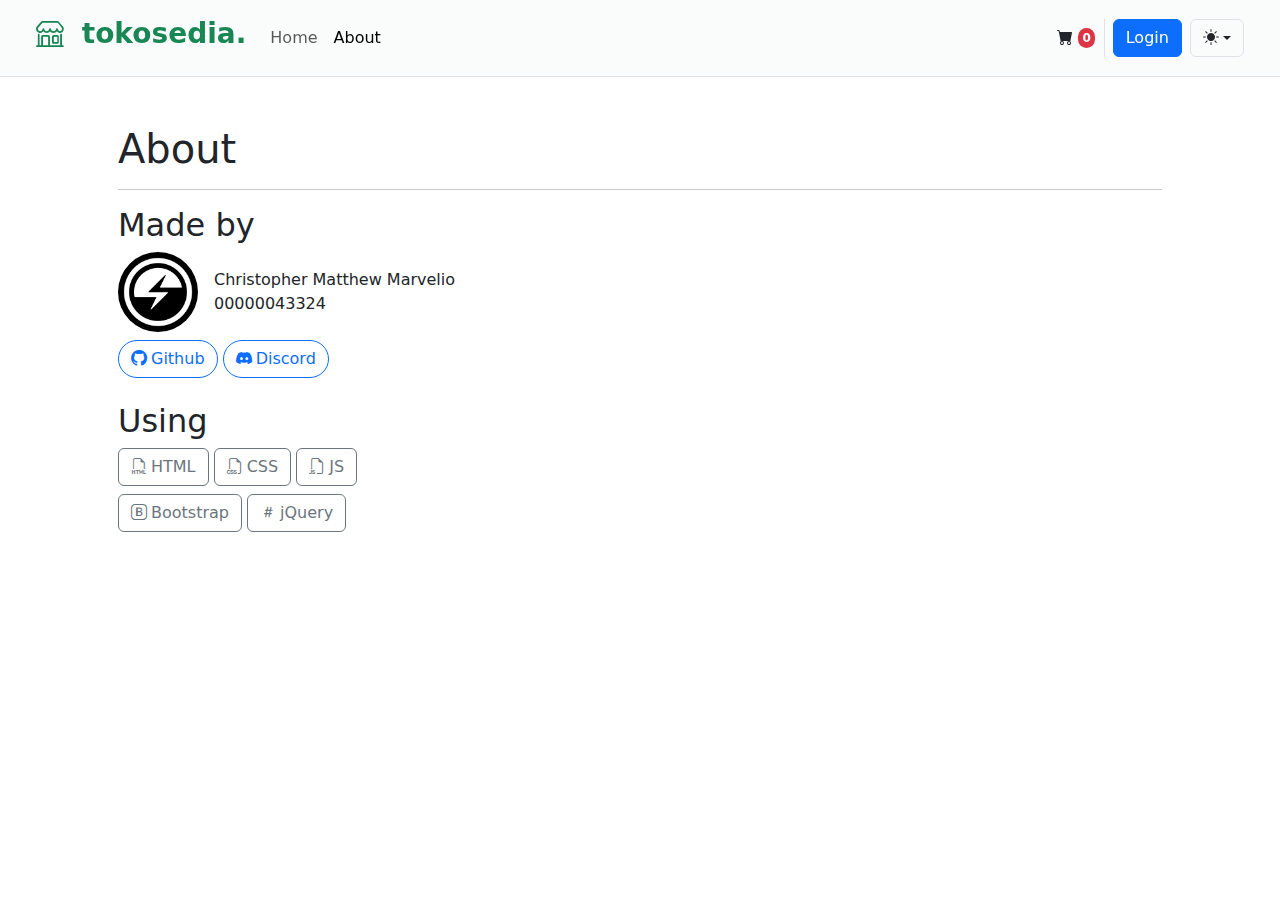
<file: about.html>
<!DOCTYPE html>
<html lang="en">
	<head>
		<meta charset="UTF-8" />
		<meta name="viewport" content="width=device-width, initial-scale=1.0" />
		<title>About</title>
		<link
			href="https://cdn.jsdelivr.net/npm/bootstrap@5.3.2/dist/css/bootstrap.min.css"
			rel="stylesheet"
		/>
		<link
			rel="stylesheet"
			href="https://cdn.jsdelivr.net/npm/bootstrap-icons@1.11.1/font/bootstrap-icons.css"
		/>
		<link rel="icon" type="image/x-icon" href="favicon.ico">
		<link href="styles.css" rel="stylesheet" />
	</head>
	<body>
		<nav
			class="navbar navbar-expand-lg border-bottom py-2 bg-body-tertiary sticky-top bg-opacity-75"
		>
			<div class="container-fluid mx-4 my-1">
				<a class="navbar-brand text-success" href="index.html">
					<h3 class="fw-bold">
						<i class="bi-shop me-2"></i>
						tokosedia.
					</h3>
				</a>
				<button
					class="navbar-toggler"
					type="button"
					data-bs-toggle="collapse"
					data-bs-target="#navbarSupportedContent"
					aria-controls="navbarSupportedContent"
					aria-expanded="false"
					aria-label="Toggle navigation"
				>
					<span class="navbar-toggler-icon"></span>
				</button>
				<div class="collapse navbar-collapse" id="navbarSupportedContent">
					<ul class="navbar-nav me-auto mb-2 mb-lg-0">
						<li class="nav-item">
							<a class="nav-link" href="index.html">Home</a>
						</li>
						<li class="nav-item">
							<a class="nav-link active" href="about.html">About</a>
						</li>
					</ul>
					<ul class="navbar-nav ms-auto mb-2 mb-lg-0">
						<li class="nav-item d-flex">
							<button class="btn p-0" id="nav-balance">
								<i class="bi-cash-coin me-1"></i>
								<span id="balance" class="badge p-1 bg-success">100.000</span>
							</button>
							<!-- </li> -->
							<!-- <li class="nav-item"> -->
							<button class="btn p-0 mx-2" id="nav-cart">
								<i class="bi-cart-fill"></i>
								<span id="cartItems" class="badge p-1 bg-danger rounded-pill"
									>0</span
								>
							</button>
							<div class="border-end"></div>
							<!-- </li> -->
							<button class="btn mx-2 btn-primary" id="nav-login">Login</button>
							<button class="btn mx-2 btn-primary" id="nav-logout">
								Logout
							</button>
						</li>
					</ul>
					<!-- <ul class="navbar-nav mb-2 mb-lg-0">
					</ul> -->
					<ul class="navbar-nav mb-2 mb-lg-0">
						<li class="nav-item dropdown">
							<button
								aria-expanded="false"
								id="bd-theme"
								class="btn dropdown-toggle d-flex align-items-center border"
								data-bs-toggle="dropdown"
								type="button"
							>
								<i class="theme-icon-active"></i>
							</button>
							<ul class="dropdown-menu dropdown-menu-end p-2">
								<li>
									<button
										class="rounded dropdown-item align-items-center mb-1"
										data-bs-theme-value="light"
										type="button"
									>
										<i
											class="bi-sun-fill me-2"
											data-theme-icon="bi-sun-fill"
										></i>
										Light
									</button>
								</li>
								<li>
									<button
										class="rounded dropdown-item d-flex align-items-center mb-1"
										data-bs-theme-value="dark"
										type="button"
									>
										<i
											class="bi-moon-stars-fill me-2"
											data-theme-icon="bi-moon-stars-fill"
										></i>
										Dark
									</button>
								</li>
								<li>
									<button
										class="rounded dropdown-item d-flex align-items-center"
										data-bs-theme-value="auto"
										type="button"
									>
										<i
											class="bi-circle-half me-2"
											data-theme-icon="bi-circle-half"
										></i>
										Auto
									</button>
								</li>
							</ul>
						</li>
					</ul>
				</div>
			</div>
		</nav>
		<header>
			<div class="container px-4 px-lg-5 my-5">
				<h1>About</h1>
				<hr />
				<h2>Made by</h2>
				<div class="mb-4">
					<div class="d-flex align-items-center mb-2">
						<div>
							<img
								src="images/cmm.png"
								class="rounded-circle profile-image"
								alt="Christopher Matthew Marvelio"
							/>
						</div>
						<div class="ms-3">
							Christopher Matthew Marvelio
							<br />
							00000043324
						</div>
					</div>
					<a
						class="btn btn-outline-primary rounded-5"
						href="https://github.com/cmmhero"
						target="_blank"
					>
						<i class="bi-github me-1"></i>Github
					</a>
					<a
						class="btn btn-outline-primary rounded-5"
						href="https://discord.com/users/361365554860392461"
						target="_blank"
					>
						<i class="bi-discord me-1"></i>Discord
					</a>
				</div>
				<h2>Using</h2>
				<div class="mb-4">
					<div>
						<a
							class="btn btn-outline-secondary"
							href="https://developer.mozilla.org/en-US/docs/Web/HTML"
							target="_black"
						>
							<i class="bi-filetype-html me-1"></i>HTML
						</a>
						<a
							class="btn btn-outline-secondary"
							href="https://developer.mozilla.org/en-US/docs/Web/CSS"
							target="_black"
						>
							<i class="bi-filetype-css me-1"></i>CSS
						</a>
						<a
							class="btn btn-outline-secondary"
							href="https://developer.mozilla.org/en-US/docs/Web/JavaScript"
							target="_black"
						>
							<i class="bi-filetype-js me-1"></i>JS
						</a>
					</div>
					<div class="mt-2">
						<a
							class="btn btn-outline-secondary"
							href="https://getbootstrap.com/"
							target="_black"
						>
							<i class="bi-bootstrap me-1"></i>Bootstrap
						</a>
						<a
							class="btn btn-outline-secondary"
							href="https://jquery.com/"
							target="_black"
						>
							<i class="bi-hash me-1"></i>jQuery
						</a>
					</div>
				</div>
			</div>
		</header>
	</body>
	<script
		src="https://cdn.jsdelivr.net/npm/bootstrap@5.3.2/dist/js/bootstrap.bundle.min.js"
		integrity="sha384-C6RzsynM9kWDrMNeT87bh95OGNyZPhcTNXj1NW7RuBCsyN/o0jlpcV8Qyq46cDfL"
		crossorigin="anonymous"
	></script>
	<script src="https://ajax.googleapis.com/ajax/libs/jquery/3.7.1/jquery.min.js"></script>
	<script src="theme.js"></script>
	<script src="script.js"></script>
</html>
</file>
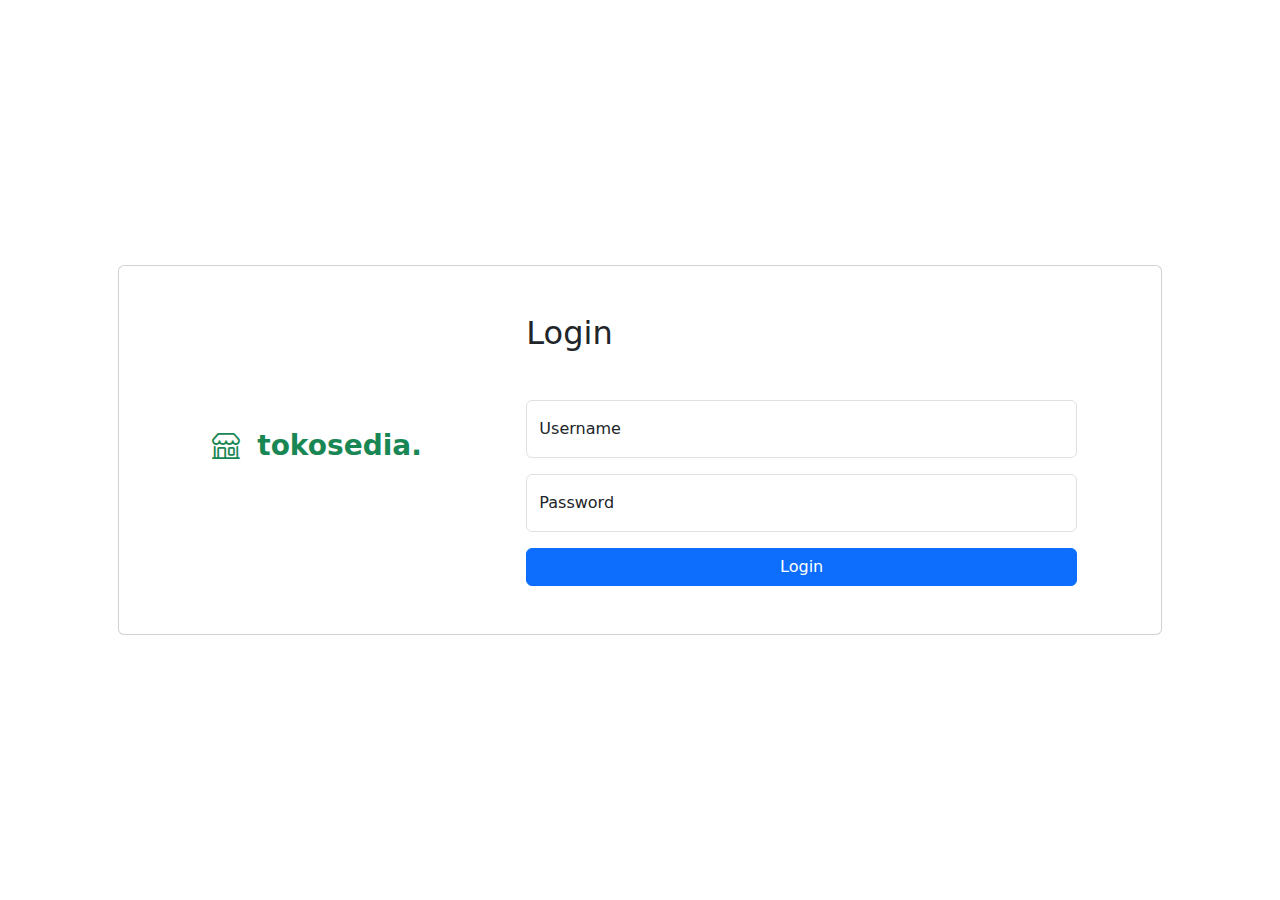
<file: login.html>
<!DOCTYPE html>
<html lang="en">
	<head>
		<meta charset="UTF-8" />
		<meta name="viewport" content="width=device-width, initial-scale=1.0" />
		<title>Login</title>
		<link
			href="https://cdn.jsdelivr.net/npm/bootstrap@5.3.2/dist/css/bootstrap.min.css"
			rel="stylesheet"
		/>
		<link
			rel="stylesheet"
			href="https://cdn.jsdelivr.net/npm/bootstrap-icons@1.11.1/font/bootstrap-icons.css"
		/>
		<link rel="icon" type="image/x-icon" href="favicon.ico">
		<link href="styles.css" rel="stylesheet" />
	</head>
	<body>
		<div class="d-flex justify-content-center align-items-center vh-100">
			<div id="loginCard" class="container px-4 px-lg-5 my-5">
				<div class="card p-4 p-lg-5 my-5">
					<div class="row d-flex justify-content-center align-items-center">
						<div class="col-lg-4 mb-4 mb-lg-0">
							<div class="row">
								<div class="col-12 text-center">
									<h3 class="fw-bold text-success">
										<i class="bi-shop me-2"></i>
										tokosedia.
									</h3>
								</div>
							</div>
						</div>
						<div class="col-lg-8 px-5">
							<h2 class="mb-5">Login</h2>

							<div class="form-group">
								<form id="loginForm">
									<div class="form-floating mb-3">
										<input
											type="text"
											class="form-control"
											id="username"
											placeholder="Username"
											required
										/>
										<label for="username">Username</label>
									</div>

									<div class="form-floating mb-3">
										<input
											type="password"
											class="form-control"
											id="password"
											placeholder="Password"
											required
										/>
										<label for="password">Password</label>
									</div>

									<button type="submit" class="btn btn-primary col-12">Login</button>
								</form>
							</div>
						</div>
					</div>
				</div>
			</div>
		</div>
	</body>
	<script
		src="https://cdn.jsdelivr.net/npm/bootstrap@5.3.2/dist/js/bootstrap.bundle.min.js"
		integrity="sha384-C6RzsynM9kWDrMNeT87bh95OGNyZPhcTNXj1NW7RuBCsyN/o0jlpcV8Qyq46cDfL"
		crossorigin="anonymous"
	></script>
	<script src="https://ajax.googleapis.com/ajax/libs/jquery/3.7.1/jquery.min.js"></script>
	<script src="theme.js"></script>
	<script src="script.js"></script>
</html>
</file>
<file: styles.css>
nav {
	-webkit-backdrop-filter: blur(16px);
	backdrop-filter: blur(16px);
}

.item-thumbnail {
	object-fit: cover;
	height: 240px;
}

.item-thumbnail-small {
	object-fit: cover;
	width: 100px;
	height: 100px;
}

.input-cart {
	width: 100px;
}

.input-number {
	-moz-appearance: textfield;
}

.input-number::-webkit-outer-spin-button,
.input-number::-webkit-inner-spin-button {
	-webkit-appearance: none;
	margin: 0;
}

.input-number:focus {
	box-shadow: none;
} 

.promo-image {
	object-fit: cover;
}

.profile-image {
	width: 80px;
}

.sticky-div {
	position: sticky;
	top: 120px;
}
</file>
